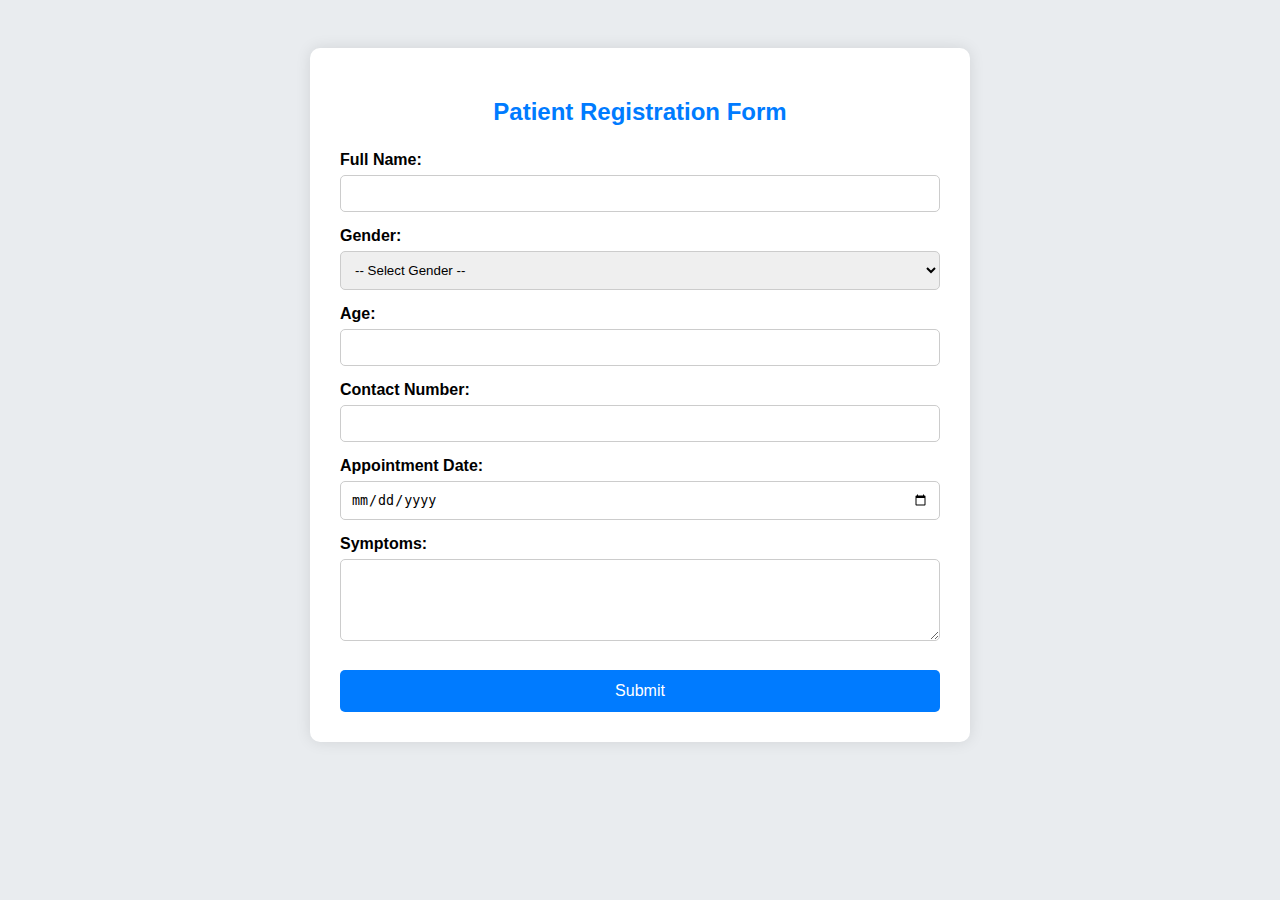
<file: RegistrationForm.html>
﻿<!DOCTYPE html>
<html lang="en">
<head>
  <meta charset="UTF-8">
  <title>Hospital Patient Registration</title>
  <style>
    body {
      font-family: 'Segoe UI', Tahoma, Geneva, Verdana, sans-serif;
      background-color: #e9ecef;
      padding: 40px;
    }

    .form-container {
      max-width: 600px;
      margin: auto;
      background: #fff;
      padding: 30px;
      border-radius: 10px;
      box-shadow: 0 0 15px rgba(0, 0, 0, 0.1);
    }

    h2 {
      text-align: center;
      margin-bottom: 25px;
      color: #007bff;
    }

    label {
      font-weight: bold;
      display: block;
      margin-top: 15px;
    }

    input, select, textarea {
      width: 100%;
      padding: 10px;
      margin-top: 6px;
      border: 1px solid #ccc;
      border-radius: 5px;
      box-sizing: border-box;
    }

    input:focus, select:focus, textarea:focus {
      border-color: #007bff;
      outline: none;
    }

    textarea {
      resize: vertical;
    }

    button {
      width: 100%;
      padding: 12px;
      margin-top: 25px;
      background-color: #007bff;
      color: white;
      border: none;
      font-size: 16px;
      border-radius: 5px;
      cursor: pointer;
    }

    button:hover {
      background-color: #0056b3;
    }

    .success-message {
      margin-top: 25px;
      padding: 15px;
      border-radius: 5px;
      background-color: #d4edda;
      color: #155724;
      font-weight: bold;
      text-align: center;
    }
  </style>
</head>
<body>

  <div class="form-container">
    <h2>Patient Registration Form</h2>
    <form id="patientForm">
      <label for="fullname">Full Name:</label>
      <input type="text" id="fullname" name="fullname" pattern="[A-Za-z\s]+" title="Only alphabets and spaces are allowed" required>

      <label for="gender">Gender:</label>
      <select id="gender" name="gender" required>
        <option value="">-- Select Gender --</option>
        <option value="male">Male</option>
        <option value="female">Female</option>
        <option value="other">Other</option>
      </select>

      <label for="age">Age:</label>
      <input type="number" id="age" name="age" min="0" max="120" required>

      <label for="phone">Contact Number:</label>
      <input type="tel" id="phone" name="phone" pattern="[0-9]{10}" maxlength="10" title="Enter a 10-digit number" required>

      <label for="date">Appointment Date:</label>
      <input type="date" id="date" name="date" required>

      <label for="symptoms">Symptoms:</label>
      <textarea id="symptoms" name="symptoms" rows="4" required></textarea>

      <button type="submit">Submit</button>
    </form>

    <div id="result" class="success-message" style="display:none;"></div>
  </div>

  <script>
    document.getElementById('patientForm').addEventListener('submit', function(e) {
      e.preventDefault(); // prevent form refresh

      // Generate random 8-digit Patient ID
      const patientId = 'PAT' + Math.floor(10000000 + Math.random() * 90000000);

      // Show result
      document.getElementById('result').style.display = 'block';
      document.getElementById('result').innerText = Registration successful! Your Patient ID is: ${patientId};

      // Reset form after submission
      document.getElementById('patientForm').reset();
    });
  </script>

</body>

</html>
</file>
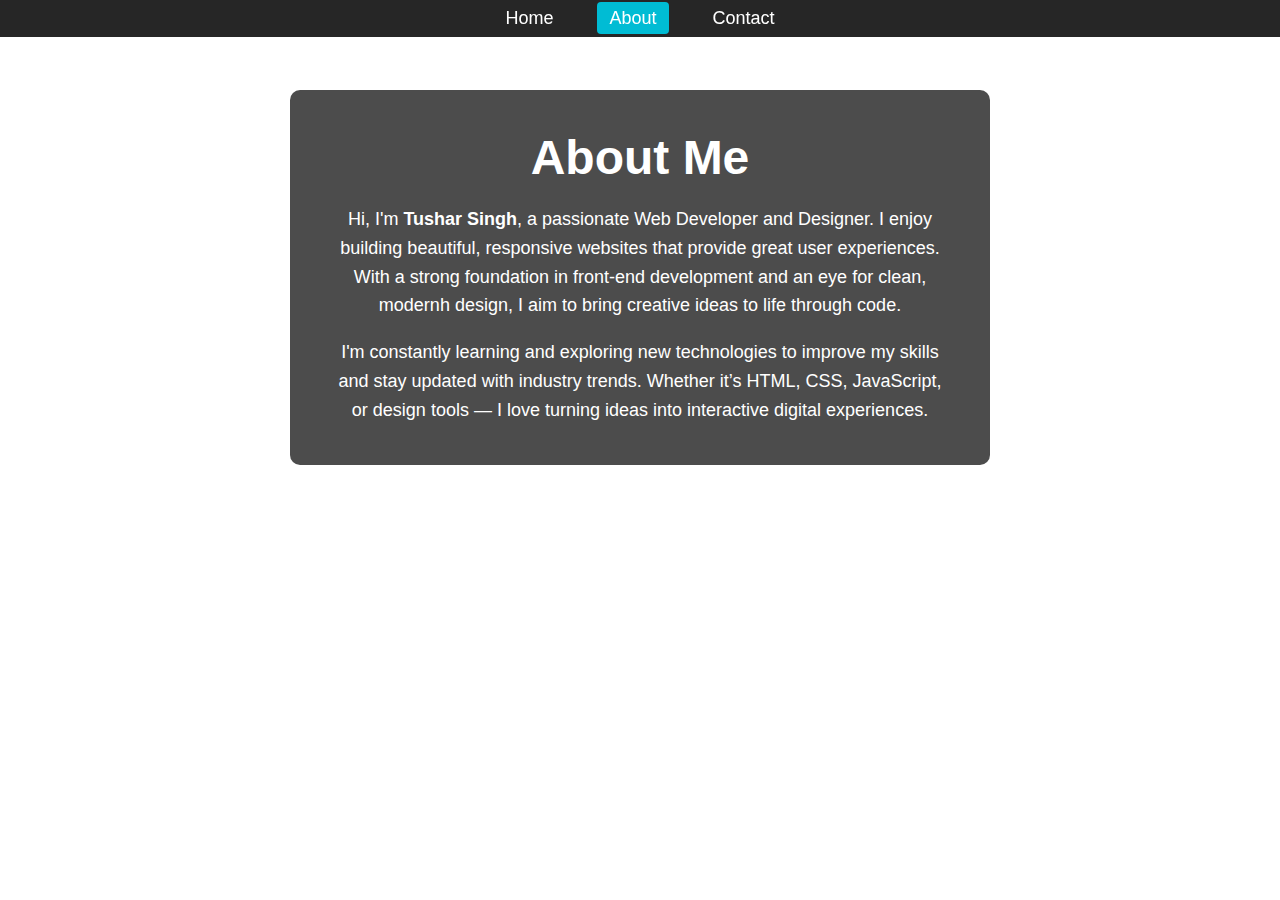
<file: Assignment 2/About.html>
<!DOCTYPE html>
<html lang="en">
<head>
  <meta charset="UTF-8">
  <title>About | Tushar Singh</title>
  <style>
    * {
      box-sizing: border-box;
      margin: 0;
      padding: 0;
      font-family: 'Segoe UI', sans-serif;
    }

    body {
      background-image: url('https://source.unsplash.com/1600x900/?abstract,technology');
      background-size: cover;
      background-position: center;
      height: 100vh;
      color: #fff;
      display: flex;
      flex-direction: column;
      align-items: center;
      justify-content: flex-start;
      text-align: center;
    }

    /* Navbar Styles */
    .navbar {
      width: 100%;
      background: rgba(0, 0, 0, 0.85);
      display: flex;
      justify-content: center;
      align-items: center;
      padding: 0.5em 0;
      position: fixed;
      top: 0;
      left: 0;
      z-index: 100;
    }
    .navbar ul {
      list-style-type: none;
      display: flex;
      gap: 2em;
      margin: 0;
      padding: 0;
    }
    .navbar li {
      display: inline;
    }
    .navbar a {
      color: #fff;
      text-decoration: none;
      font-size: 18px;
      padding: 6px 12px;
      border-radius: 4px;
      transition: background 0.2s;
    }
    .navbar a:hover,
    .navbar a.active {
      background: #00bcd4;
      color: #fff;
    }

    .about-container {
      background: rgba(0, 0, 0, 0.7);
      padding: 40px;
      max-width: 700px;
      border-radius: 10px;
      position: relative;
      margin-top: 90px; /* Space for navbar */
    }

    h1 {
      font-size: 48px;
      margin-bottom: 20px;
    }

    p {
      font-size: 18px;
      line-height: 1.6;
    }
  </style>
</head>
<body>
  <!-- NAVIGATION BAR -->
  <nav class="navbar">
    <ul>
      <li><a href="home.html">Home</a></li>
      <li><a href="About.html" class="active">About</a></li>
      <li><a href="contact.html">Contact</a></li>
    </ul>
  </nav>

  <div class="about-container">
    <h1>About Me</h1>
    <p>
      Hi, I'm <strong>Tushar Singh</strong>, a passionate Web Developer and Designer.  
      I enjoy building beautiful, responsive websites that provide great user experiences.
      With a strong foundation in front-end development and an eye for clean, modernh design,
      I aim to bring creative ideas to life through code.
    </p>
    <br>
    <p>
      I'm constantly learning and exploring new technologies to improve my skills and stay
      updated with industry trends. Whether it’s HTML, CSS, JavaScript, or design tools —
      I love turning ideas into interactive digital experiences.
    </p>
  </div>
</body>
</html>
</file>
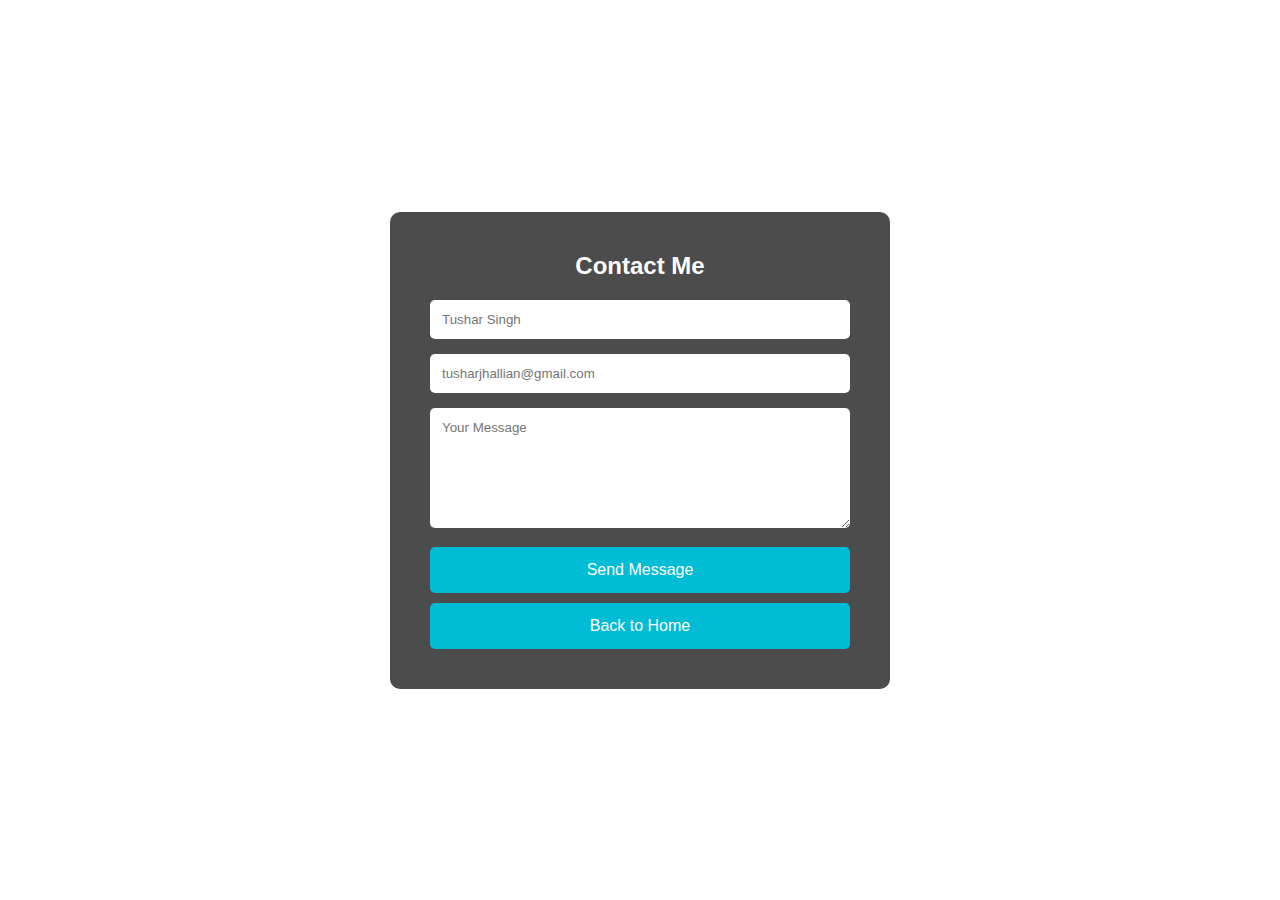
<file: Assignment 2/contact.html>
﻿<!DOCTYPE html>
<html lang="en">
<head>
  <meta charset="UTF-8">
  <title>Contact | Tushar Singh</title>
  <style>
    * {
      box-sizing: border-box;
      margin: 0;
      padding: 0;
      font-family: Arial, sans-serif;
    }

    body {
      background-image: url('https://thumbs.dreamstime.com/z/business-website-page-contact-businessman-touching-us-icons-customer-service-include-telephone-address-email-message-d-227408342.jpg?ct=jpeg');
      background-size: cover;
      background-position: center;
      height: 100vh;
      display: flex;
      justify-content: center;
      align-items: center;
    }

    .contact-container {
      background: rgba(0, 0, 0, 0.7);
      padding: 40px;
      border-radius: 10px;
      color: #fff;
      width: 100%;
      max-width: 500px;
      position: relative;
    }

    h2 {
      text-align: center;
      margin-bottom: 20px;
    }

    input, textarea {
      width: 100%;
      padding: 12px;
      margin-bottom: 15px;
      border: none;
      border-radius: 5px;
    }

    textarea {
      resize: vertical;
      height: 120px;
    }

    button, .back-button {
      width: 100%;
      background-color: #00bcd4;
      color: white;
      border: none;
      padding: 14px;
      font-size: 16px;
      border-radius: 5px;
      cursor: pointer;
      text-align: center;
      display: inline-block;
      text-decoration: none;
    }

    button:hover, .back-button:hover {
      background-color: #0097a7;
    }

    .back-button {
      margin-top: 10px;
      display: block;
    }
  </style>
</head>
<body>

  <div class="contact-container">
    <h2>Contact Me</h2>
    <form action="#" method="post">
      <input type="text" name="name" placeholder="Tushar Singh" required>
      <input type="email" name="email" placeholder="tusharjhallian@gmail.com" required>
      <textarea name="message" placeholder="Your Message" required></textarea>
      <button type="submit">Send Message</button>
    </form>

    <!-- Back to Home Button -->
    <a href="index.html" class="back-button">Back to Home</a>
  </div>

</body>
</html>
</file>
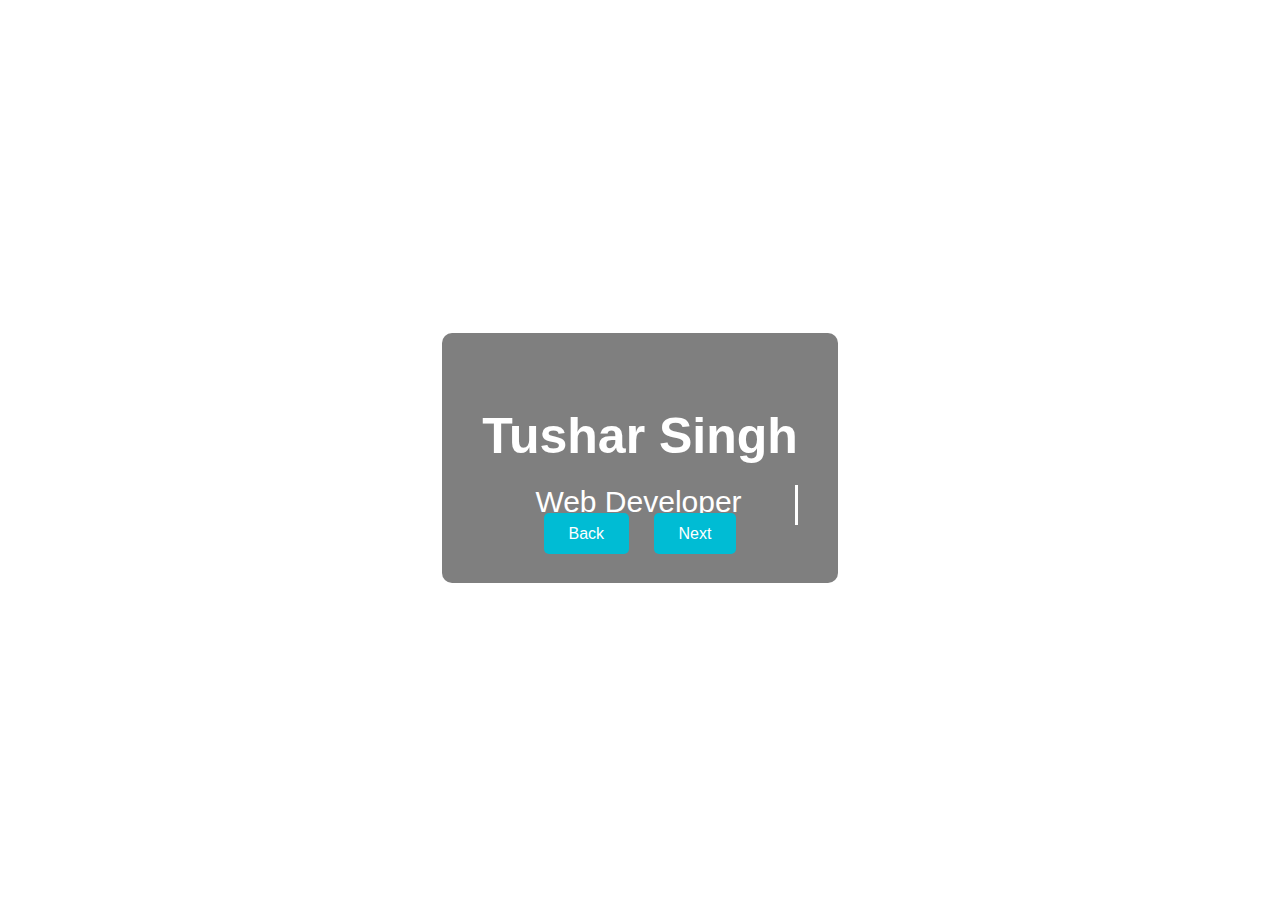
<file: Assignment 2/home.html>
﻿<!-- home.html -->
<!DOCTYPE html>
<html lang="en">
<head>
  <meta charset="UTF-8">
  <title>Tushar Singh | Home</title>
  <style>
    body {
      background-image: url('file:///C:/Users/admin/Downloads/119568468-hill-station-road-sunset-highway.jpg');
      background-size: cover;
      background-position: center;
      font-family: Arial, sans-serif;
      height: 100vh;
      display: flex;
      justify-content: center;
      align-items: center;
      color: white;
      text-align: center;
    }

    .content {
      background: rgba(0, 0, 0, 0.5);
      padding: 40px;
      border-radius: 10px;
    }

    h1 {
      font-size: 50px;
      margin-bottom: 20px;
    }

    .animated-text {
      font-size: 30px;
      border-right: 3px solid #fff;
      height: 40px;
      overflow: hidden;
      white-space: nowrap;
      animation: typing 3s steps(20, end) infinite, blink 0.7s step-end infinite;
    }

    @keyframes typing {
      0% { width: 0; }
      40% { width: 100%; }
      60% { width: 100%; }
      100% { width: 0; }
    }

    @keyframes blink {
      50% { border-color: transparent; }
    }

    .nav-button {
      margin: 30px 10px 0;
      padding: 12px 25px;
      background-color: #00bcd4;
      color: white;
      text-decoration: none;
      border-radius: 5px;
      font-size: 16px;
    }

    .nav-button:hover {
      background-color: #0097a7;
    }
  </style>
</head>
<body>
  <div class="content">
    <h1>Tushar Singh</h1>
    <div class="animated-text" id="typing-text"></div>
    <a href="index.html" class="nav-button">Back</a>
    <a href="about.html" class="nav-button">Next</a>
  </div>

  <script>
    const phrases = ["Web Developer", "Designer"];
    let index = 0;
    function changeText() {
      document.getElementById("typing-text").textContent = phrases[index];
      index = (index + 1) % phrases.length;
    }
    changeText();
    setInterval(changeText, 3000);
  </script>
</body>
</html>
</file>
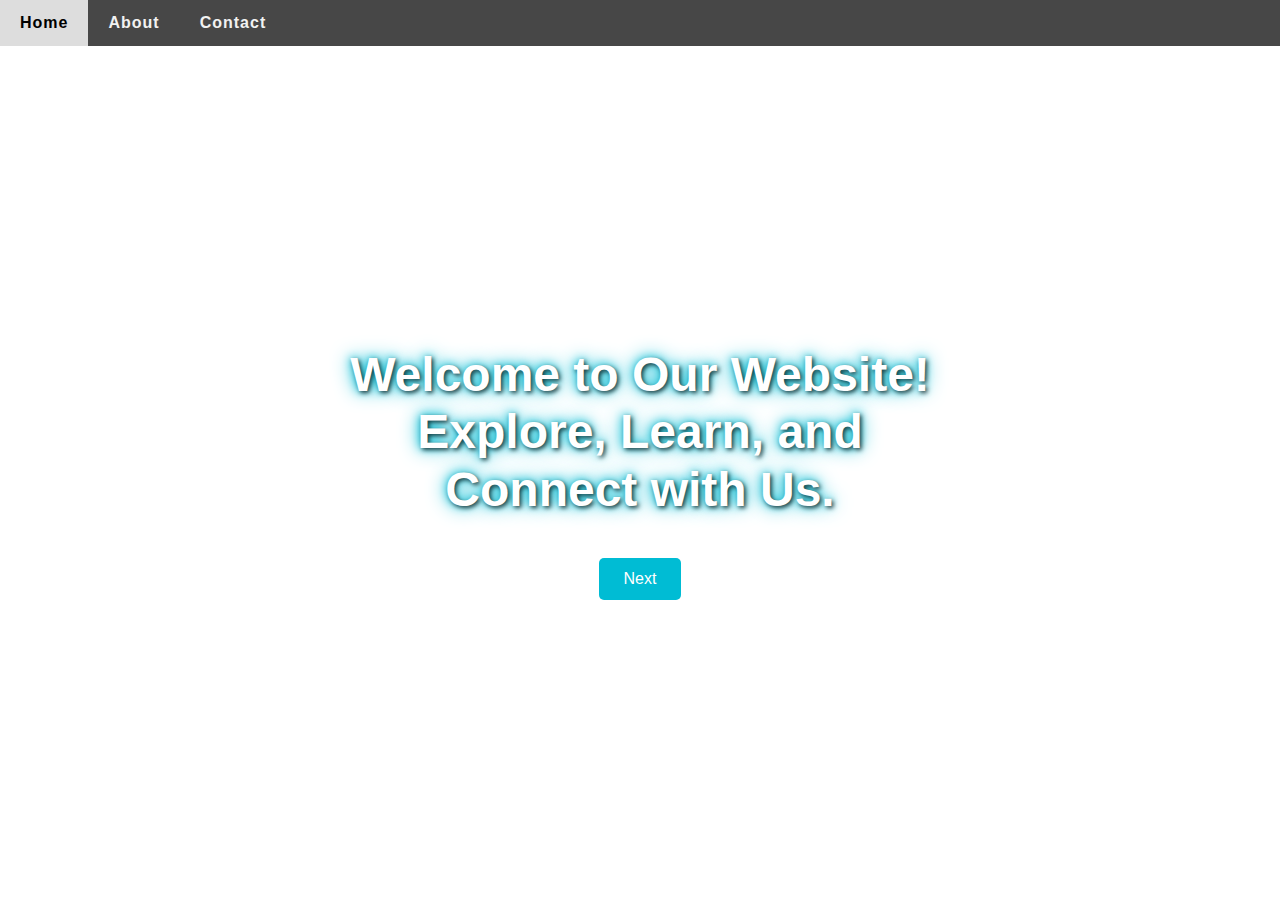
<file: Assignment 2/Navigationbar.html>
<!DOCTYPE html>
<html lang="en">
<head>
  <meta charset="UTF-8" />
  <title>Navigation Bar</title>
  <style>
    body {
      margin: 0;
      font-family: Arial, sans-serif;
      background-image: url('https://www.webfx.com/wp-content/uploads/2021/10/0451-08-website-background-image-levehytter.jpg');
      background-size: cover;
      background-position: center;
      height: 100vh;
      color: white;
      display: flex;
      flex-direction: column;
    }

    .navbar {
      background-color: rgba(51, 51, 51, 0.9);
      overflow: hidden;
    }

    .navbar a {
      float: left;
      display: block;
      color: #f2f2f2;
      padding: 14px 20px;
      text-decoration: none;
      font-weight: bold;
      letter-spacing: 1px;
    }

    .navbar a:hover {
      background-color: #ddd;
      color: black;
    }

    .welcome-container {
      flex: 1;
      display: flex;
      flex-direction: column;
      justify-content: center;
      align-items: center;
      text-align: center;
      padding: 0 20px;
    }

    .welcome-text {
      font-size: 3rem;
      font-weight: 900;
      text-shadow: 2px 2px 4px rgba(0,0,0,0.7), 0 0 10px #00bcd4, 0 0 20px #00bcd4;
      max-width: 600px;
      line-height: 1.2;
      margin-bottom: 40px;
    }

    .nav-button {
      padding: 12px 25px;
      background-color: #00bcd4;
      color: white;
      text-decoration: none;
      border-radius: 5px;
      transition: background-color 0.3s;
      font-size: 16px;
    }

    .nav-button:hover {
      background-color: #0097a7;
    }
  </style>
</head>
<body>
  <div class="navbar">
    <a href="home.html">Home</a>
    <a href="about.html">About</a>
    <a href="contact.html">Contact</a>
  </div>

  <div class="welcome-container">
    <div class="welcome-text">
      Welcome to Our Website!<br>Explore, Learn, and Connect with Us.
    </div>
    <a href="home.html" class="nav-button">Next</a>
  </div>
</body>
</html>
</file>
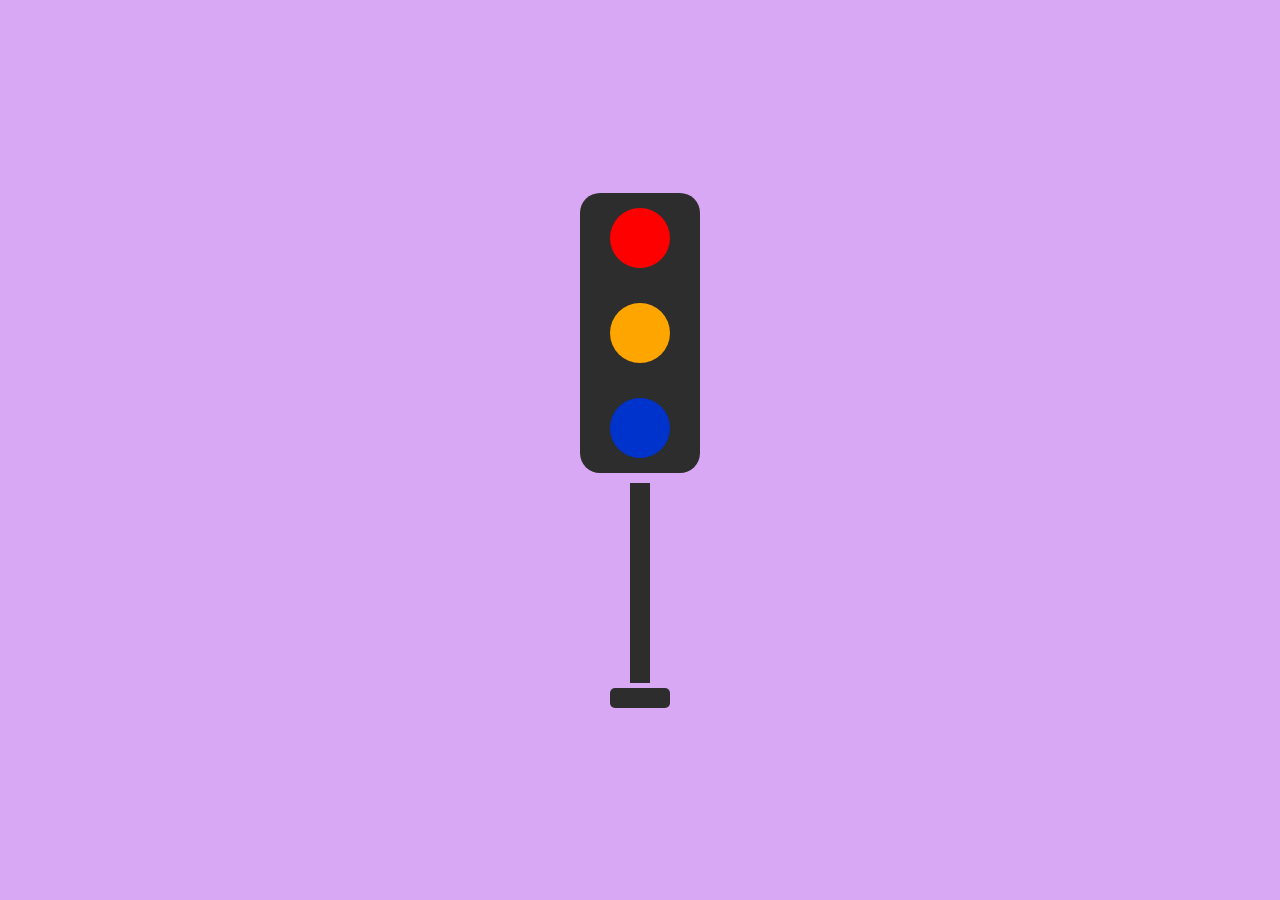
<file: Assignment 2/Traficlight.html>
﻿<!DOCTYPE html>
<html lang="en">
<head>
  <meta charset="UTF-8" />
  <meta name="viewport" content="width=device-width, initial-scale=1.0" />
  <title>Traffic Light</title>
  <link rel="stylesheet" href="style.css" />
</head>
<body>
  <div class="container">
    <div class="traffic-light">
      <div class="light red"></div>
      <div class="light orange"></div>
      <div class="light blue"></div>
    </div>
    <div class="pole"></div>
    <div class="base"></div>
  </div>
</body>
</html>
</file>
<file: Assignment 2/style.css>
﻿body {
  background-color: #d9a8f5;
  display: flex;
  justify-content: center;
  align-items: center;
  height: 100vh;
  margin: 0;
}

.container {
  display: flex;
  flex-direction: column;
  align-items: center;
}

.traffic-light {
  background-color: #2d2d2d;
  width: 100px;
  height: 260px;
  border-radius: 20px;
  padding: 10px;
  display: flex;
  flex-direction: column;
  justify-content: space-between;
}

.light {
  width: 60px;
  height: 60px;
  border-radius: 50%;
  margin: 5px auto;
}

.red {
  background-color: red;
}

.orange {
  background-color: orange;
}

.blue {
  background-color: #0033cc;
}

.pole {
  width: 20px;
  height: 200px;
  background-color: #2d2d2d;
  margin-top: 10px;
}

.base {
  width: 60px;
  height: 20px;
  background-color: #2d2d2d;
  margin-top: 5px;
  border-radius: 5px;
}
</file>
